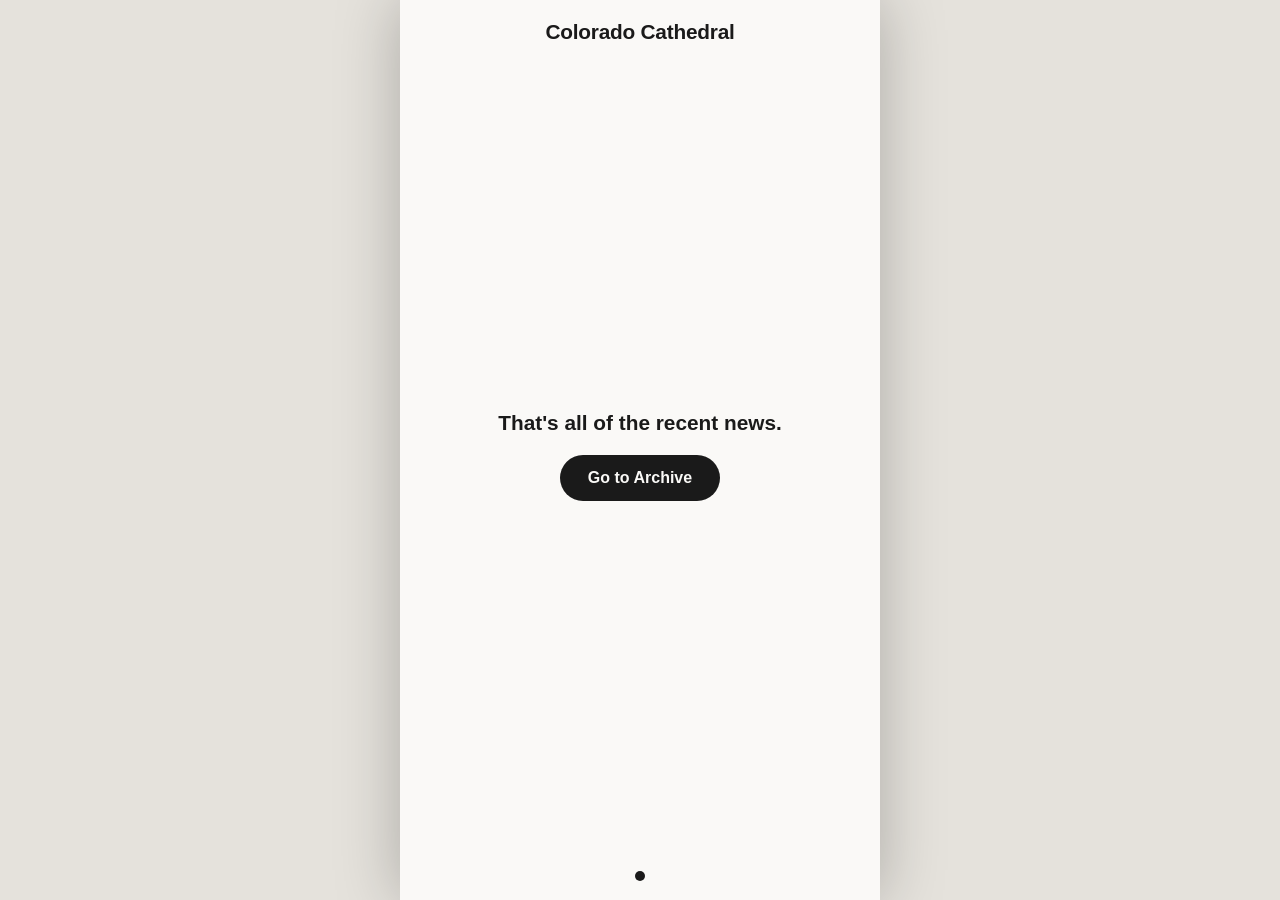
<file: index.html>
<!DOCTYPE html>
<html lang="en">
<head>
<meta charset="UTF-8">
<meta name="viewport" content="width=device-width, initial-scale=1.0, maximum-scale=1.0, user-scalable=no">
<title>Colorado Cathedral</title>
<link rel="stylesheet" href="styles.css">
</head>
<body>
  <header class="site-header">
    <h1>Colorado Cathedral</h1>
  </header>

  <main class="carousel" id="carousel">
    <div class="carousel-track" id="carouselTrack">
      <!-- cards injected by app.js -->
    </div>
  </main>

  <div class="dots" id="dots"></div>

  <script src="transitions.js"></script>
  <script src="data.js"></script>
  <script src="app.js"></script>
</body>
</html>
</file>
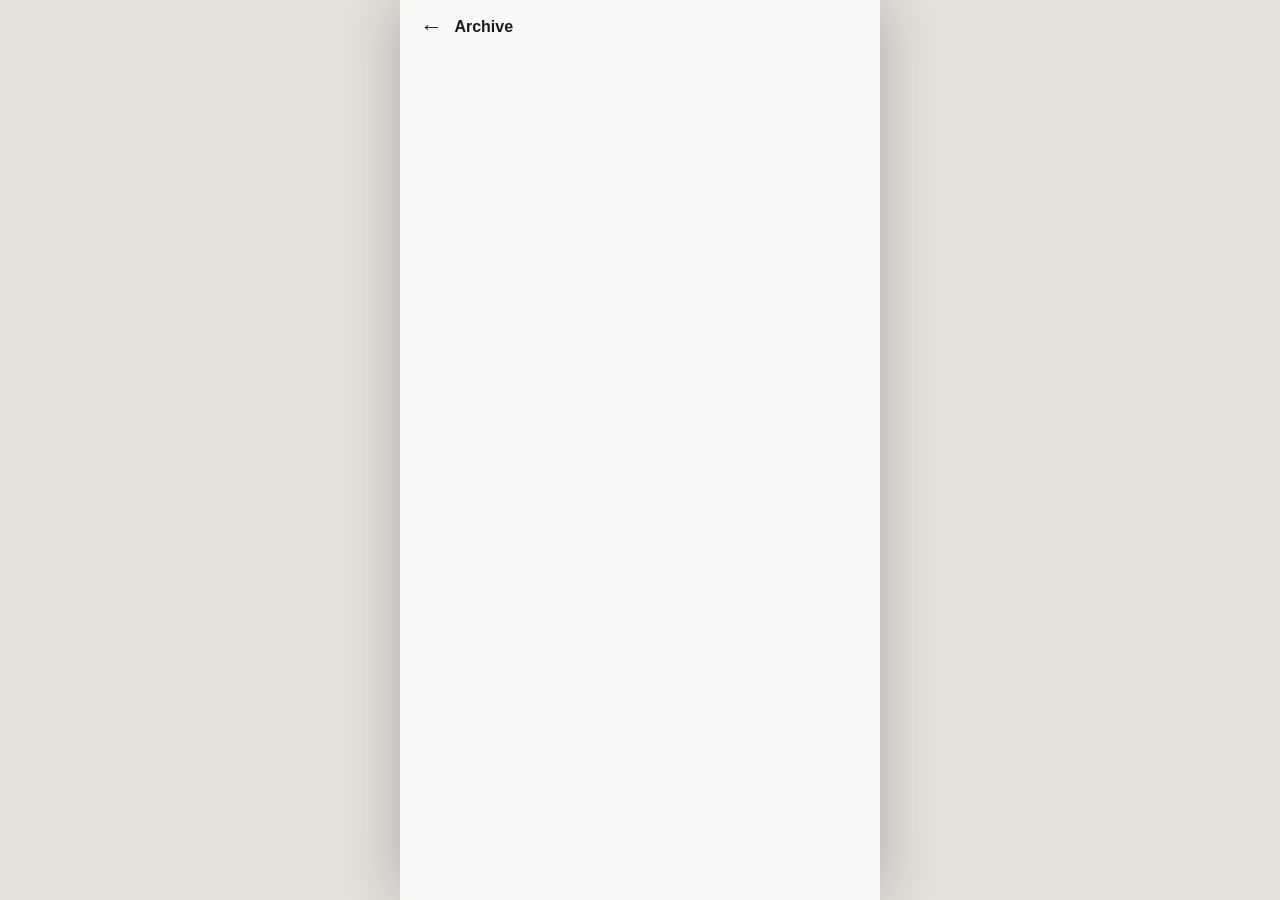
<file: archive.html>
<!DOCTYPE html>
<html lang="en">
<head>
<meta charset="UTF-8">
<meta name="viewport" content="width=device-width, initial-scale=1.0, maximum-scale=1.0">
<title>Colorado Cathedral</title>
<link rel="stylesheet" href="styles.css">
</head>
<body class="post-body">
  <header class="post-header">
    <a class="back-button" href="index.html" aria-label="Back">&larr;</a>
    <span class="post-header-title">Archive</span>
  </header>

  <main class="archive-main" id="archiveMain">
    <!-- list injected by archive.js -->
  </main>

  <script src="transitions.js"></script>
  <script src="scroll-header.js"></script>
  <script src="data.js"></script>
  <script src="archive.js"></script>
</body>
</html>
</file>
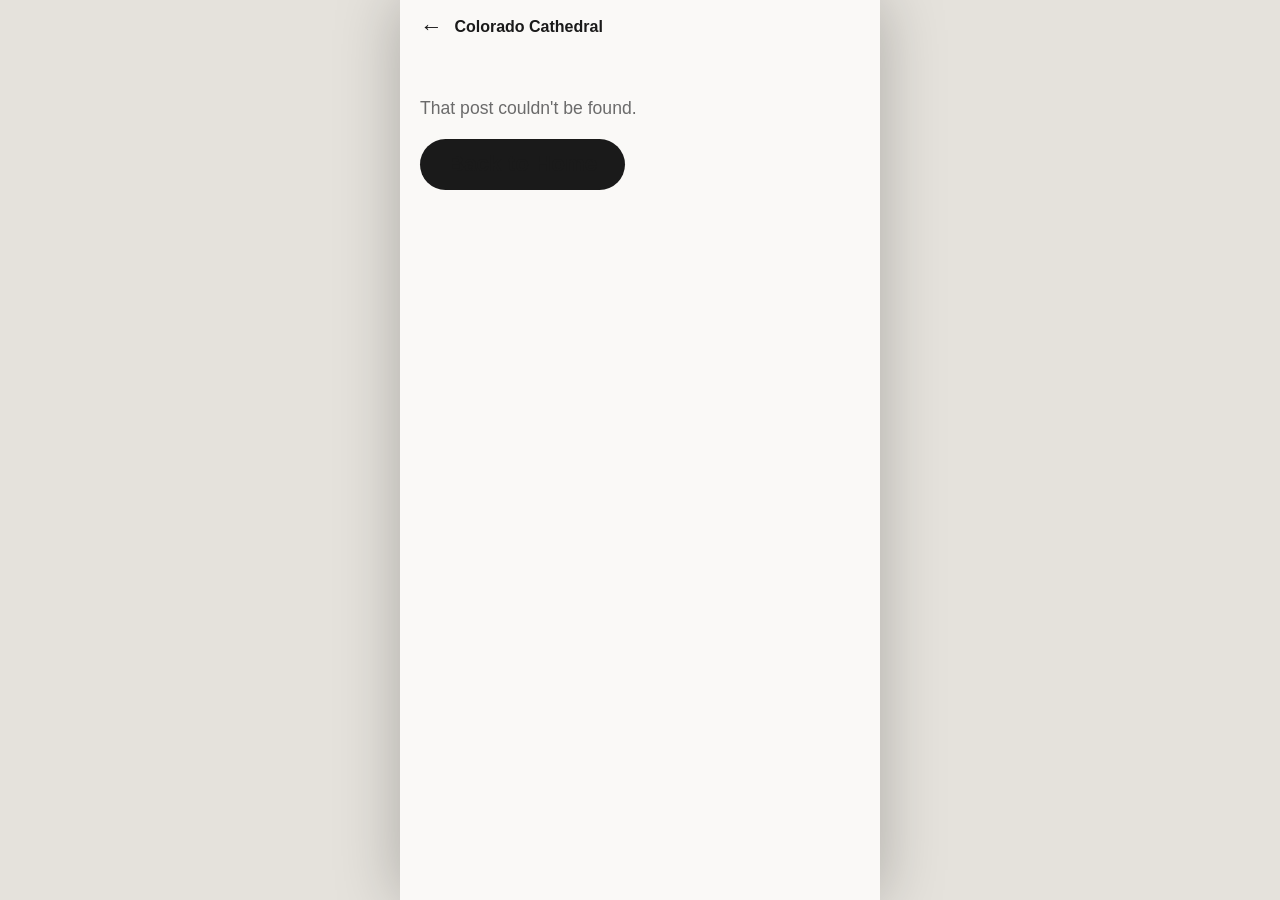
<file: post.html>
<!DOCTYPE html>
<html lang="en">
<head>
<meta charset="UTF-8">
<meta name="viewport" content="width=device-width, initial-scale=1.0, maximum-scale=1.0">
<title>Colorado Cathedral</title>
<link rel="stylesheet" href="styles.css">
</head>
<body class="post-body">
  <header class="post-header">
    <a class="back-button" id="backButton" href="index.html" aria-label="Back">&larr;</a>
    <span class="post-header-title">Colorado Cathedral</span>
  </header>

  <main class="post-main" id="postMain">
    <!-- post content injected by post.js -->
  </main>

  <script src="transitions.js"></script>
  <script src="scroll-header.js"></script>
  <script src="data.js"></script>
  <script src="post.js"></script>
</body>
</html>
</file>
<file: styles.css>
:root {
  --bg: #faf9f7;
  --card-bg: #ffffff;
  --text: #1a1a1a;
  --text-muted: #6b6b6b;
  --accent: #1a1a1a;
  --dot-inactive: #d9d6d1;
  --backdrop: #e5e2dc;
}

@media (prefers-color-scheme: dark) {
  :root {
    --bg: #121212;
    --card-bg: #1e1e1e;
    --text: #f2f0ec;
    --text-muted: #a3a3a3;
    --accent: #f2f0ec;
    --dot-inactive: #3a3a3a;
    --backdrop: #050505;
  }
}

* {
  box-sizing: border-box;
}

html, body {
  margin: 0;
  padding: 0;
  height: 100%;
  overscroll-behavior-y: none;
}

html {
  background: var(--bg);
}

body {
  --tx: 16px;
  --ty: 0px;
  --sc: 1;
  background: var(--bg);
  color: var(--text);
  font-family: -apple-system, BlinkMacSystemFont, "Segoe UI", Roboto, sans-serif;
  display: flex;
  flex-direction: column;
  overflow: hidden;
  opacity: 0;
  transform: translate(var(--tx), var(--ty)) scale(var(--sc));
  transition: opacity 0.26s cubic-bezier(0.22, 1, 0.36, 1),
    transform 0.26s cubic-bezier(0.22, 1, 0.36, 1);
}

body.enter-back {
  --tx: -16px;
}

body.enter-up {
  --tx: 0px;
  --ty: 28px;
  --sc: 0.96;
}

body.enter-down {
  --tx: 0px;
  --ty: -28px;
  --sc: 0.96;
}

body.page-visible {
  --tx: 0px;
  --ty: 0px;
  --sc: 1;
  opacity: 1;
}

body.page-leaving-forward,
body.page-leaving-back,
body.page-leaving-up,
body.page-leaving-down {
  opacity: 0;
  transition: opacity 0.18s ease, transform 0.18s ease;
}

body.page-leaving-forward {
  --tx: -16px;
  --ty: 0px;
  --sc: 1;
}

body.page-leaving-back {
  --tx: 16px;
  --ty: 0px;
  --sc: 1;
}

body.page-leaving-up {
  --tx: 0px;
  --ty: -28px;
  --sc: 0.96;
}

body.page-leaving-down {
  --tx: 0px;
  --ty: 28px;
  --sc: 0.96;
}

@media (min-width: 560px) {
  html {
    background: var(--backdrop);
    display: flex;
    justify-content: center;
  }

  body {
    width: 100%;
    max-width: 480px;
    min-height: 100vh;
    box-shadow: 0 0 60px rgba(0, 0, 0, 0.25);
  }
}

.site-header {
  padding: 20px 20px 8px;
  flex-shrink: 0;
}

.site-header h1 {
  margin: 0;
  font-size: 1.3rem;
  font-weight: 700;
  letter-spacing: -0.01em;
  text-align: center;
}

.carousel {
  flex: 1;
  position: relative;
  overflow: hidden;
  touch-action: pan-y;
}

.carousel-track {
  display: flex;
  height: 100%;
  transition: transform 0.35s cubic-bezier(0.22, 1, 0.36, 1);
  will-change: transform;
}

.card {
  flex: 0 0 100%;
  height: 100%;
  display: flex;
  flex-direction: column;
  padding: 16px 20px 24px;
  overflow-y: auto;
  cursor: pointer;
}

.img-cover {
  width: 100%;
  height: 100%;
  object-fit: cover;
  display: block;
}

.end-card {
  cursor: default;
  align-items: center;
  justify-content: center;
  text-align: center;
  gap: 20px;
}

.card-image-wrap {
  width: 100%;
  aspect-ratio: 1 / 1;
  border-radius: 20px;
  overflow: hidden;
  background: var(--card-bg);
  box-shadow: 0 8px 24px rgba(0, 0, 0, 0.12);
  flex-shrink: 0;
}

.card-image-wrap img {
  -webkit-user-drag: none;
  user-select: none;
}

.card-title {
  font-size: 1.75rem;
  font-weight: 800;
  line-height: 1.15;
  letter-spacing: -0.02em;
  margin: 20px 0 10px;
}

.end-message {
  font-size: 1.3rem;
  font-weight: 700;
  color: var(--text);
  margin: 0;
}

.archive-button {
  display: inline-block;
  padding: 14px 28px;
  border-radius: 999px;
  background: var(--accent);
  color: var(--bg);
  font-weight: 700;
  font-size: 1rem;
  text-decoration: none;
}

.dots {
  display: flex;
  justify-content: center;
  align-items: center;
  gap: 8px;
  padding: 4px 0 20px;
  flex-shrink: 0;
}

.dot {
  width: 8px;
  height: 8px;
  border-radius: 50%;
  background: var(--dot-inactive);
  transition: background 0.25s ease, transform 0.25s ease;
}

.dot.active {
  background: var(--accent);
  transform: scale(1.25);
}

.post-body {
  overflow: auto;
}

.post-header {
  position: sticky;
  top: 0;
  display: flex;
  align-items: center;
  gap: 12px;
  padding: 16px 20px;
  background: var(--bg);
  z-index: 10;
  transition: transform 0.25s ease;
}

.post-header.header-hidden {
  transform: translateY(-100%);
}

.back-button {
  color: var(--text);
  text-decoration: none;
  font-size: 1.4rem;
  line-height: 1;
}

.post-header-title {
  font-size: 1rem;
  font-weight: 700;
}

.post-main {
  width: 100%;
  min-width: 0;
  padding: 4px 20px 40px;
  max-width: 640px;
  margin: 0 auto;
}

.post-image-wrap {
  width: 100%;
  aspect-ratio: 1 / 1;
  border-radius: 20px;
  overflow: hidden;
  box-shadow: 0 8px 24px rgba(0, 0, 0, 0.12);
}

.post-title {
  font-size: 1.85rem;
  font-weight: 800;
  line-height: 1.15;
  letter-spacing: -0.02em;
  margin: 20px 0 8px;
}

.post-byline {
  font-size: 0.9rem;
  color: var(--text-muted);
  margin: 0 0 20px;
}

.post-paragraph {
  font-size: 1.05rem;
  line-height: 1.6;
  color: var(--text);
  margin: 0 0 16px;
  overflow-wrap: break-word;
  word-break: break-word;
}

.post-paragraph a {
  color: var(--text);
  text-decoration: underline;
  text-decoration-color: var(--text-muted);
  text-underline-offset: 2px;
}

.post-inline-image {
  margin: 4px 0 20px;
}

.post-inline-image img {
  width: 100%;
  border-radius: 16px;
  display: block;
  box-shadow: 0 8px 24px rgba(0, 0, 0, 0.1);
}

.post-inline-image figcaption {
  font-size: 0.85rem;
  color: var(--text-muted);
  text-align: center;
  margin-top: 8px;
}

.post-not-found {
  font-size: 1.1rem;
  color: var(--text-muted);
  margin: 40px 0 20px;
}

.archive-main {
  padding: 4px 20px 40px;
  max-width: 640px;
  margin: 0 auto;
  display: flex;
  flex-direction: column;
  gap: 16px;
}

.archive-item {
  display: flex;
  align-items: center;
  gap: 14px;
  padding: 10px;
  border-radius: 16px;
  text-decoration: none;
  color: var(--text);
  background: var(--card-bg);
}

.archive-item-thumb {
  flex: 0 0 72px;
  width: 72px;
  height: 72px;
  border-radius: 12px;
  overflow: hidden;
}

.archive-item-text {
  min-width: 0;
}

.archive-item-title {
  font-size: 1.05rem;
  font-weight: 700;
  line-height: 1.25;
  margin: 0 0 4px;
  letter-spacing: -0.01em;
}

.archive-item-byline {
  font-size: 0.85rem;
  color: var(--text-muted);
  margin: 0;
}
</file>
